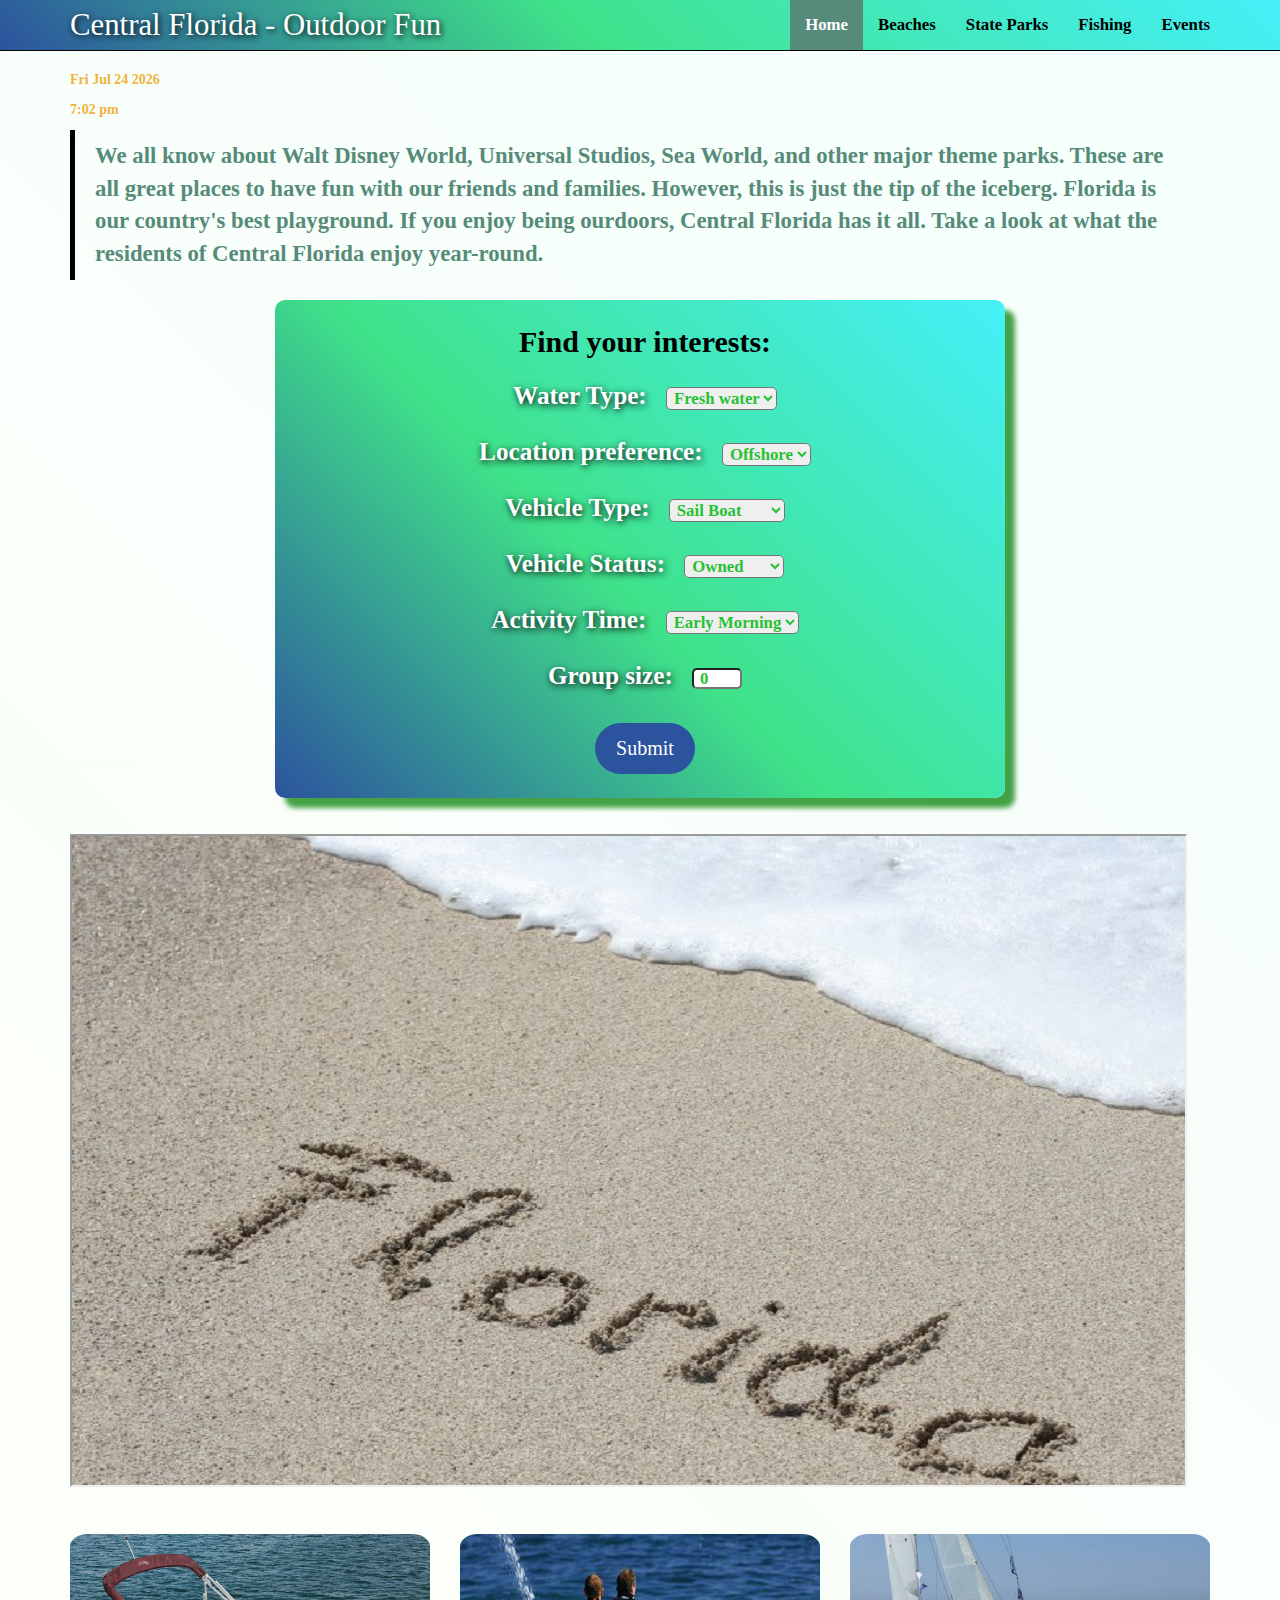
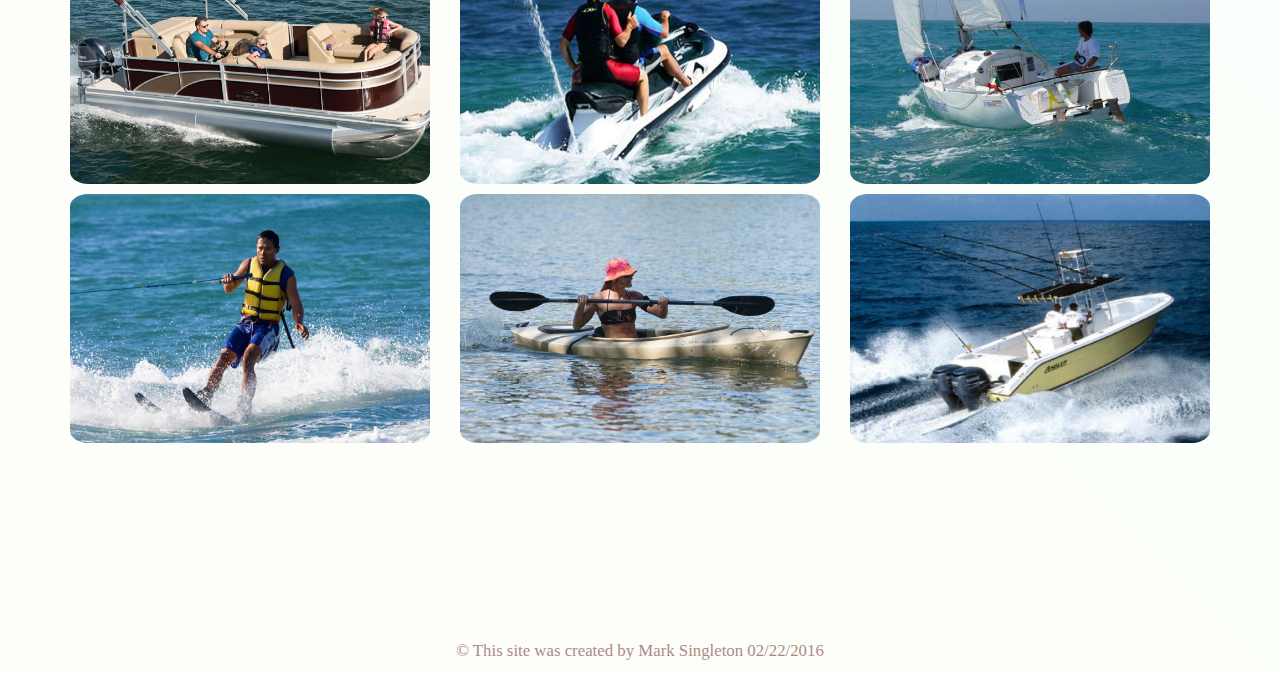
<file: index.html>
<!DOCTYPE html>
<!-- Author Mark Singleton
created on 2/22/2016 -->
<html lang="en-us">
<head>
<title>Home</title>
<meta name="viewport" content="width=device-width, initial-scale=1">
<link href="css/bootstrap.min.css" rel="stylesheet" type="text/css"/>
<link href="css/outdoors2.css" rel="stylesheet" type="text/css"/>
<meta charset="UTF-8">
</head>
<body onload="getMyDate(); getMyTime(); setInterval('getMyTime()', 1000 )">
	<nav class="navbar navbar-inverse navbar-fixed-top"  role="navigation" >
		<div class="container">
			<div class="navbar-header">			
				<button type="button" class="navbar-toggle" data-toggle="collapse" data-target="#myNavbar">
					<span class="icon-bar"></span>
					<span class="icon-bar"></span>
					<span class="icon-bar"></span> 
				</button>			
				<a href="#" class="navbar-brand">Central Florida - Outdoor Fun</a>				
			</div>
			<div class="collapse navbar-collapse" id="myNavbar">
				<ul class="nav navbar-nav navbar-right">
					<li class="active"><a href="index.html" >Home</a></li>
					<li><a href="beaches.html">Beaches</a></li>
					<li><a href="state_parks.html">State Parks</a></li>
					<li><a href="fishing.html">Fishing</a></li>
					<li><a href="events.html">Events</a></li>
				</ul>
			</div>
		</div>
	</nav>
	<div class="container">	
		<div class="row">
			<div id="date_time" class="col-sm-12">
				<p id="current_date"></p>
				<p id="current_time"></p>
			</div>
			<div class="col-sm-12 content">								
				<blockquote>
					<p class="my_article">We all know about Walt Disney World, Universal Studios, Sea World, and other major theme parks. These are all great places to have fun with our friends and families. However, this is just the tip of the iceberg. Florida is our country's best playground. If you enjoy being ourdoors, Central Florida has it all. Take a look at what the residents of Central Florida enjoy year-round.</p>
				</blockquote>
			</div>			
		</div>
			<div class="col-sm-12 col-md-offset-2 col-md-8 col-lg-offset-2 col-lg-8">				
				<form role="form" id="myForm">				
					<h2 id="form_title">Find your interests:</h2>				
					<div class="form-group">
						<label for="water_type">Water Type: </label>		
						<select id="water_type" name="water_type">
							<option class="option_style" value="fresh">Fresh water</option>
							<option class="option_style" value="salt">Salt water</option>
							<option class="option_style" value="both">Both</option>
							<option class="option_style" value="none">None</option>
						</select>
					</div>						
					<div class="form-group">
						<label for="water_preference">Location preference: </label>			
						<select id="water_preference" name="water_preference">
							<option class="option_style" value="offshore">Offshore</option>
							<option class="option_style" value="inshore">Inshore</option>
							<option class="option_style" value="onshore">Onshore</option>
							<option class="option_style" value="none">None</option>
						</select>
					</div>					
					<div class="form-group">
						<label for="vehicle_type">Vehicle Type:</label>						
						<select id="vehicle_type" name="vehicle_type" >
							<option class="option_style" value="sailboat">Sail Boat</option>
							<option class="option_style" value="speedboat">Speed Boat</option>
							<option class="option_style" value="fishing_boat">Fishing Boat</option>
							<option class="option_style" value="yacht">Yacht</option>
							<option class="option_style" value="canoe">Canoe</option>
							<option class="option_style" value="kayak">Kayak</option>
							<option class="option_style" value="jetski">Jetski</option>
						</select>
					</div>					
					<div class="form-group">
						<label for="vehicle_status">Vehicle Status: </label>		
						<select id="vehicle_status" name="vehicle_status">
							<option class="option_style" value="owned">Owned</option>
							<option class="option_style" value="rental">Rental</option>
							<option class="option_style" value="chartered">Chartered</option>
							<option class="option_style" value="none">None</option>
						</select>
					</div>					
					<div class="form-group">
						<label for="activity_time">Activity Time: </label>		
						<select id="activity_time" name="activity_time">
							<option class="option_style" value="early_morning">Early Morning</option>
							<option class="option_style" value="afternoon">Afternoon</option>
							<option class="option_style" value="evening">Evening</option>
						</select>
					</div>				
					<label for="group_size">Group size: </label> 
					<input type="number" id="group_size" name="group_size" min="0" max="100" step="1" value="0"><br /><br />
					<input class="btn" type="button" value="Submit" onclick="checkVehicle()">
					<br/><br/>	
				</form>	
			</div>			
			<div class="col-md-12 iframe_container">
					<iframe id="home_frame" src="images/florida2.jpg">Sorry, your browser does not support IFrame</iframe>
					<a id="myLink" href=""></a>
			</div>
		<div class="row">
			<div class="col-sm-4 all_vehicles">
				<img class="img-responsive vehicles" src="images/pontoon2.jpg" alt="pontoon boat" />
			</div>
			<div class="col-sm-4 all_vehicles">
				<img class="img-responsive vehicles" src="images/jetski2.jpg" alt="pontoon boat" />
			</div>
			<div class="col-sm-4 all_vehicles">
				<img class="img-responsive vehicles" src="images/sailing2.jpg" alt="pontoon boat" />
			</div>
		</div>
		<div class="row">
			<div class="col-sm-4 all_vehicles">
				<img class="img-responsive vehicles" src="images/waterski2.jpg" alt="pontoon boat" />
			</div>
			<div class="col-sm-4 all_vehicles">
				<img class="img-responsive vehicles" src="images/canoe2.jpg" alt="pontoon boat" />
			</div>
			<div class="col-sm-4 all_vehicles">
				<img class="img-responsive vehicles" src="images/fishing2.jpg" alt="pontoon boat" />
			</div>
		</div>
		<br />
		<footer class="col-sm-12 copyright">
			<p>&copy; This site was created by Mark Singleton 02/22/2016</p>
		</footer>
	</div><!-- end container -->
<script src="scripts/jquery-2.2.3.min.js"></script>
<script src="scripts/bootstrap.min.js"></script>
<script src="scripts/outdoors.js"></script> 
</body>
</html>
</file>
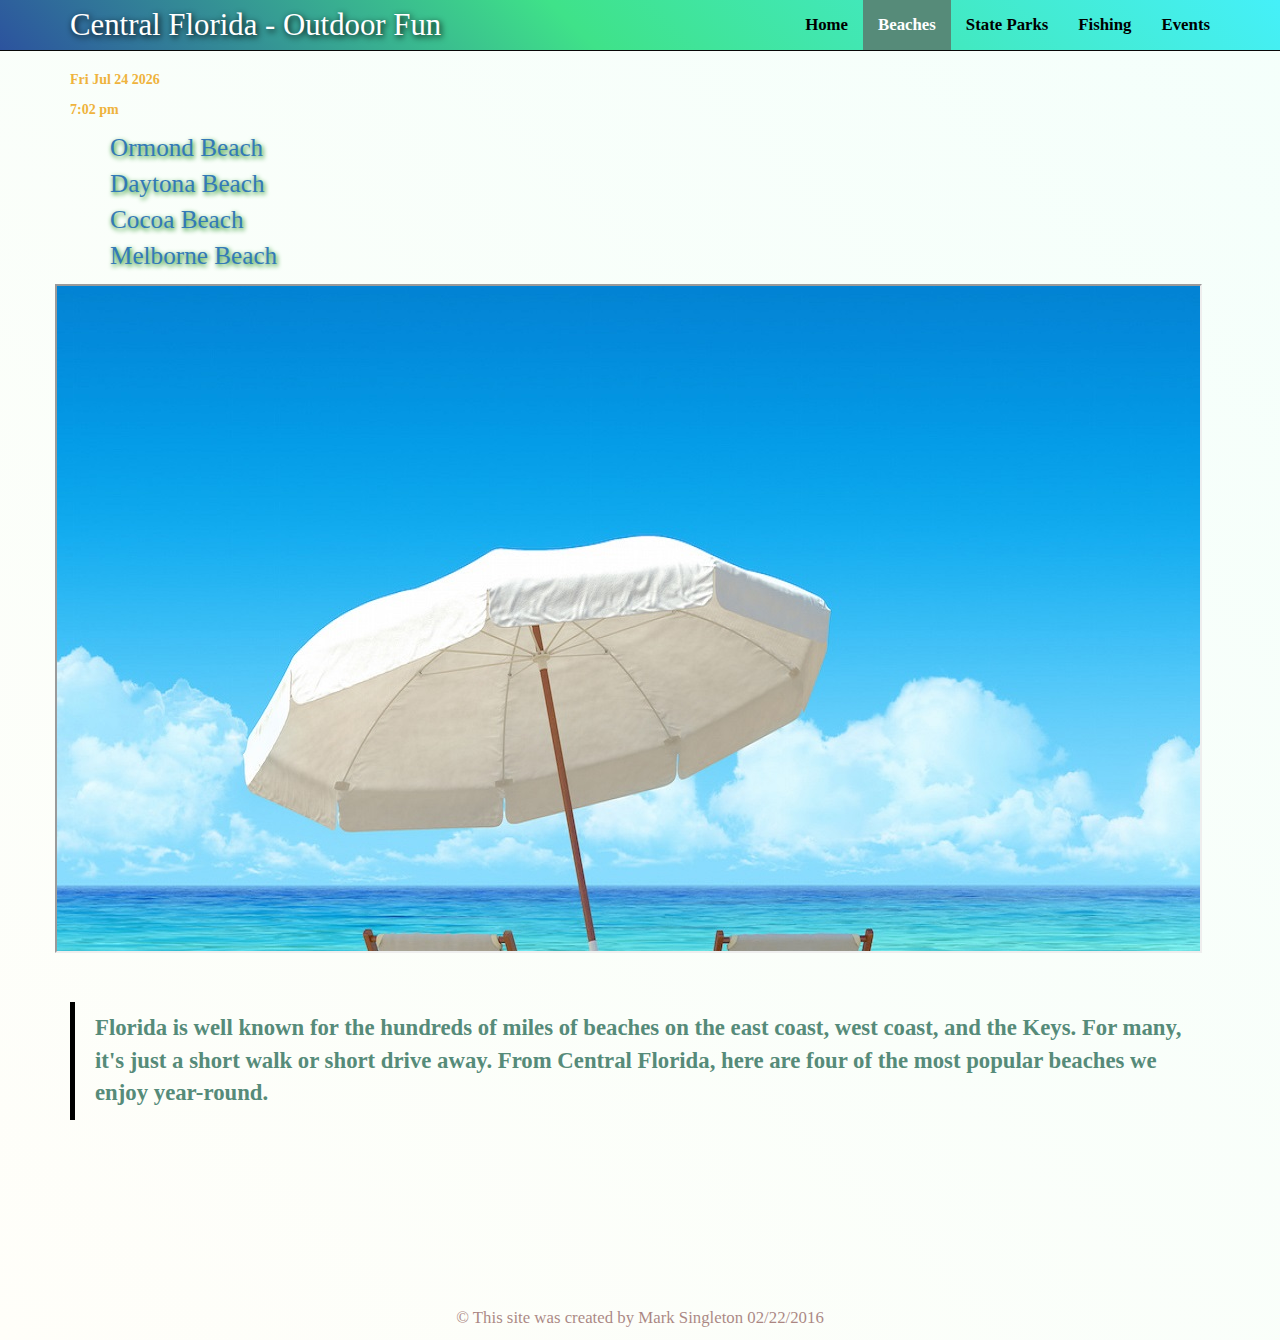
<file: beaches.html>
<!DOCTYPE html>
<!-- Author Mark Singleton
created on 2/22/2016 -->
<html lang="en-us">
<head>
<title>Beaches</title>
<meta name="viewport" content="width=device-width, initial-scale=1">
<link href="css/bootstrap.min.css" rel="stylesheet" type="text/css"/>
<link href="css/outdoors2.css" rel="stylesheet" type="text/css"/>
<meta charset="UTF-8">
</head>
<body onload="getMyDate(); getMyTime(); setInterval('getMyTime()', 1000 )">
    <nav class="navbar navbar-inverse navbar-fixed-top"  role="navigation" >
		<div class="container">
			<div class="navbar-header">			
				<button type="button" class="navbar-toggle" data-toggle="collapse" data-target="#myNavbar">
					<span class="icon-bar"></span>
					<span class="icon-bar"></span>
					<span class="icon-bar"></span> 
				</button>			
				<a href="#" class="navbar-brand">Central Florida - Outdoor Fun</a>				
			</div>
			<div class="collapse navbar-collapse" id="myNavbar">
				<ul class="nav navbar-nav navbar-right">
					<li><a href="index.html" >Home</a></li>
					<li class="active"><a href="beaches.html">Beaches</a></li>
					<li><a href="state_parks.html">State Parks</a></li>
					<li><a href="fishing.html">Fishing</a></li>
					<li><a href="events.html">Events</a></li>
				</ul>
			</div>
		</div>
	</nav>
	<div class="container">
		<div class="row">
			<div id="date_time" class="col-sm-12">
				<p id="current_date"></p>
				<p id="current_time"></p>
			</div>
			<div class="col-xs-12 content">				
					<ul class="category_selections">
						<li><a id="ormondLink" href="#" onclick="getBeach('ormond')">Ormond Beach</a></li>
						<li><a id="daytona_link" href="#" onclick="getBeach('daytona')">Daytona Beach</a></li>
						<li><a id="cocoa_link" href="#" onclick="getBeach('cocoa')">Cocoa Beach </a></li>
						<li><a id="melbourneLink" href="#" onclick="getBeach('melborne')">Melborne Beach</a></li>
					</ul>				
			</div>		
			<div class="col-xs-12 iframe_container">				
				<iframe id="beach_frame" src="images/beach2.jpg">Sorry, your browser does not support IFrame</iframe>
			</div>		
			<div class="col-xs-12">
				<blockquote>
				<p class="my_article">Florida is well known for the hundreds of miles of beaches on the east coast, west coast, and the Keys. For many, it's just a short walk or short drive away. From Central Florida, here are four of the most popular beaches we enjoy year-round.</p>
				</blockquote>
			</div>
		</div>	
		<footer  class="col-sm-12 copyright">
			<p>&copy; This site was created by Mark Singleton 02/22/2016</p>
		</footer>
	</div>
<script src="scripts/jquery-2.2.3.min.js"></script>
<script src="scripts/bootstrap.min.js"></script>
<script src="scripts/outdoors.js"></script>
</body>
</html>
</file>
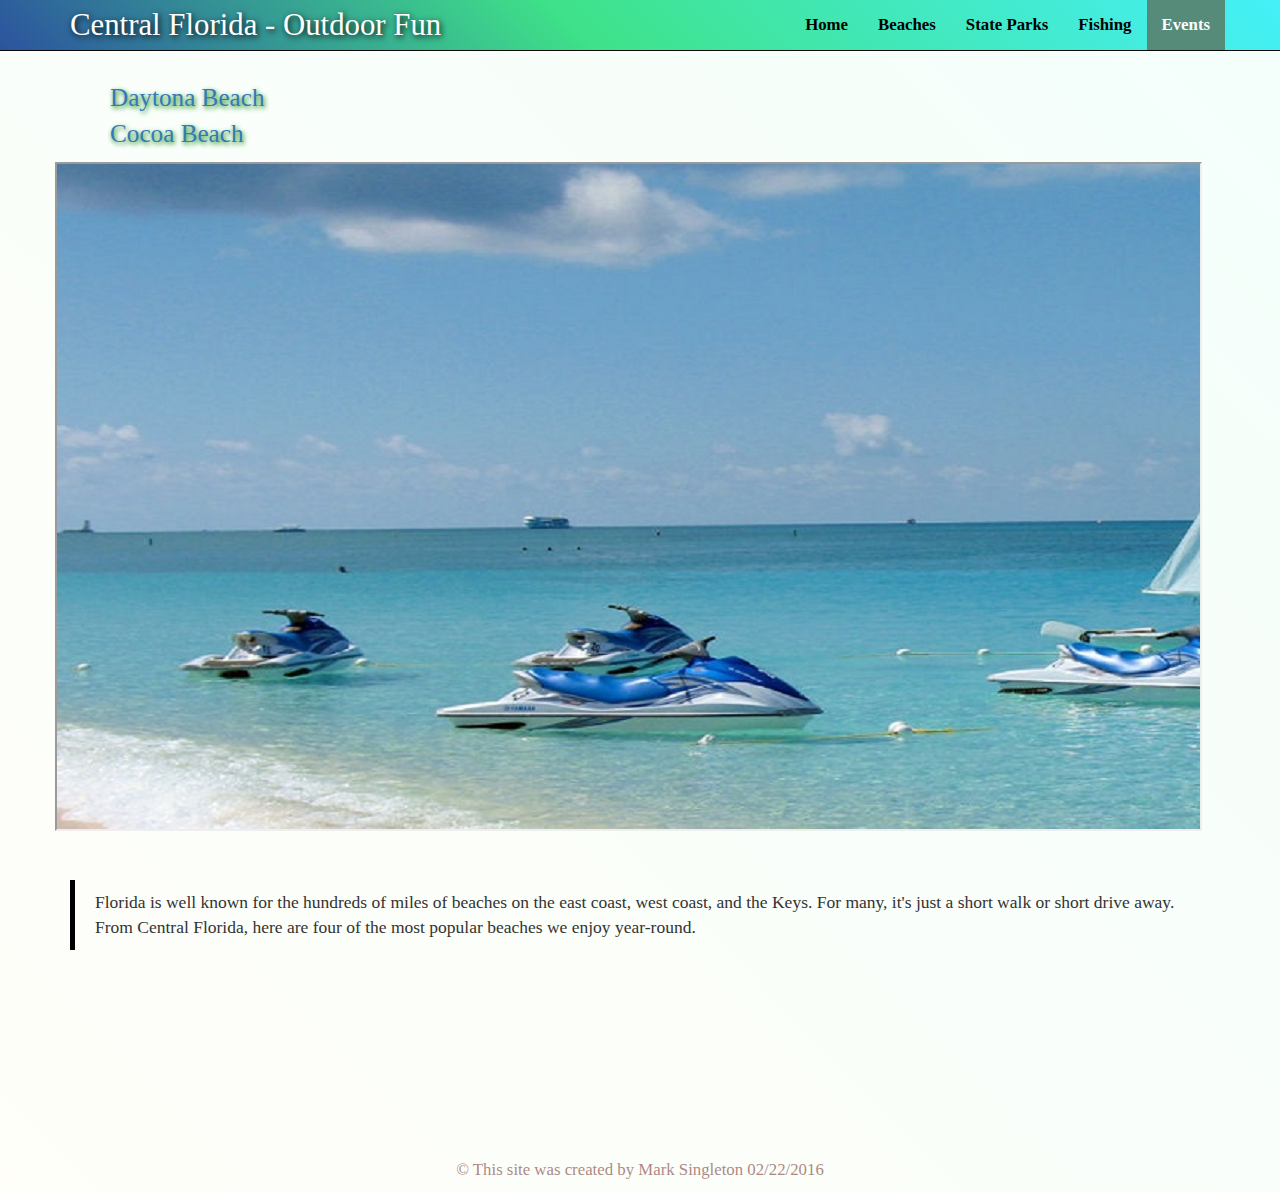
<file: events.html>
<!DOCTYPE html>
<!-- Author Mark Singleton
created on 2/22/2016 -->
<html lang="en-us">
<head>
<title>Events</title>
<meta name="viewport" content="width=device-width, initial-scale=1">
<link href="css/bootstrap.min.css" rel="stylesheet" type="text/css"/>
<link href="css/outdoors2.css" rel="stylesheet" type="text/css"/>
<meta charset="UTF-8">
</head>
<body onload="getMyDate(); getMyTime(); setInterval('getMyTime()', 1000 )">
    <nav class="navbar navbar-inverse navbar-fixed-top"  role="navigation" >
		<div class="container">
			<div class="navbar-header">			
				<button type="button" class="navbar-toggle" data-toggle="collapse" data-target="#myNavbar">
					<span class="icon-bar"></span>
					<span class="icon-bar"></span>
					<span class="icon-bar"></span> 
				</button>			
				<a href="#" class="navbar-brand">Central Florida - Outdoor Fun</a>				
			</div>
			<div class="collapse navbar-collapse" id="myNavbar">
				<ul class="nav navbar-nav navbar-right">
					<li><a href="index.html" >Home</a></li>
					<li><a href="beaches.html">Beaches</a></li>
					<li><a href="state_parks.html">State Parks</a></li>
					<li><a href="fishing.html">Fishing</a></li>
					<li class="active"><a href="events.html">Events</a></li>
				</ul>
			</div>
		</div>
	</nav>	
	<div class="container">
		<div class="row">
			<div class="col-xs-12 content">
				<p id="current_date"></p>
				<p id="current_time"></p>
				<br />
					<ul class="category_selections">
						<li><a id="daytonaLink" href="#" onclick="getEvent('daytona')">Daytona Beach</a></li>
						<li><a id="cocoaLink" href="#" onclick="getEvent('cocoa')">Cocoa Beach</a></li>
					</ul>
			</div>
			<div class="col-xs-12 iframe_container" >
				<iframe id="event_frame" src="images/events2.jpg"></iframe>
			</div>			
			<div class="col-xs-12">
				<blockquote>
					<p>Florida is well known for the hundreds of miles of beaches on the east coast, west coast, and the Keys. For many, it's just a short walk or short drive away. From Central Florida, here are four of the most popular beaches we enjoy year-round.</p>
				</blockquote>
			</div>		
		</div>
	</div>
	<footer class="col-sm-12 copyright">
		<p>&copy; This site was created by Mark Singleton 02/22/2016</p>
	</footer>
<script src="scripts/jquery-2.2.3.min.js"></script>
<script src="scripts/bootstrap.min.js"></script>
<script src="scripts/outdoors.js"></script>
</body>
</html>
</file>
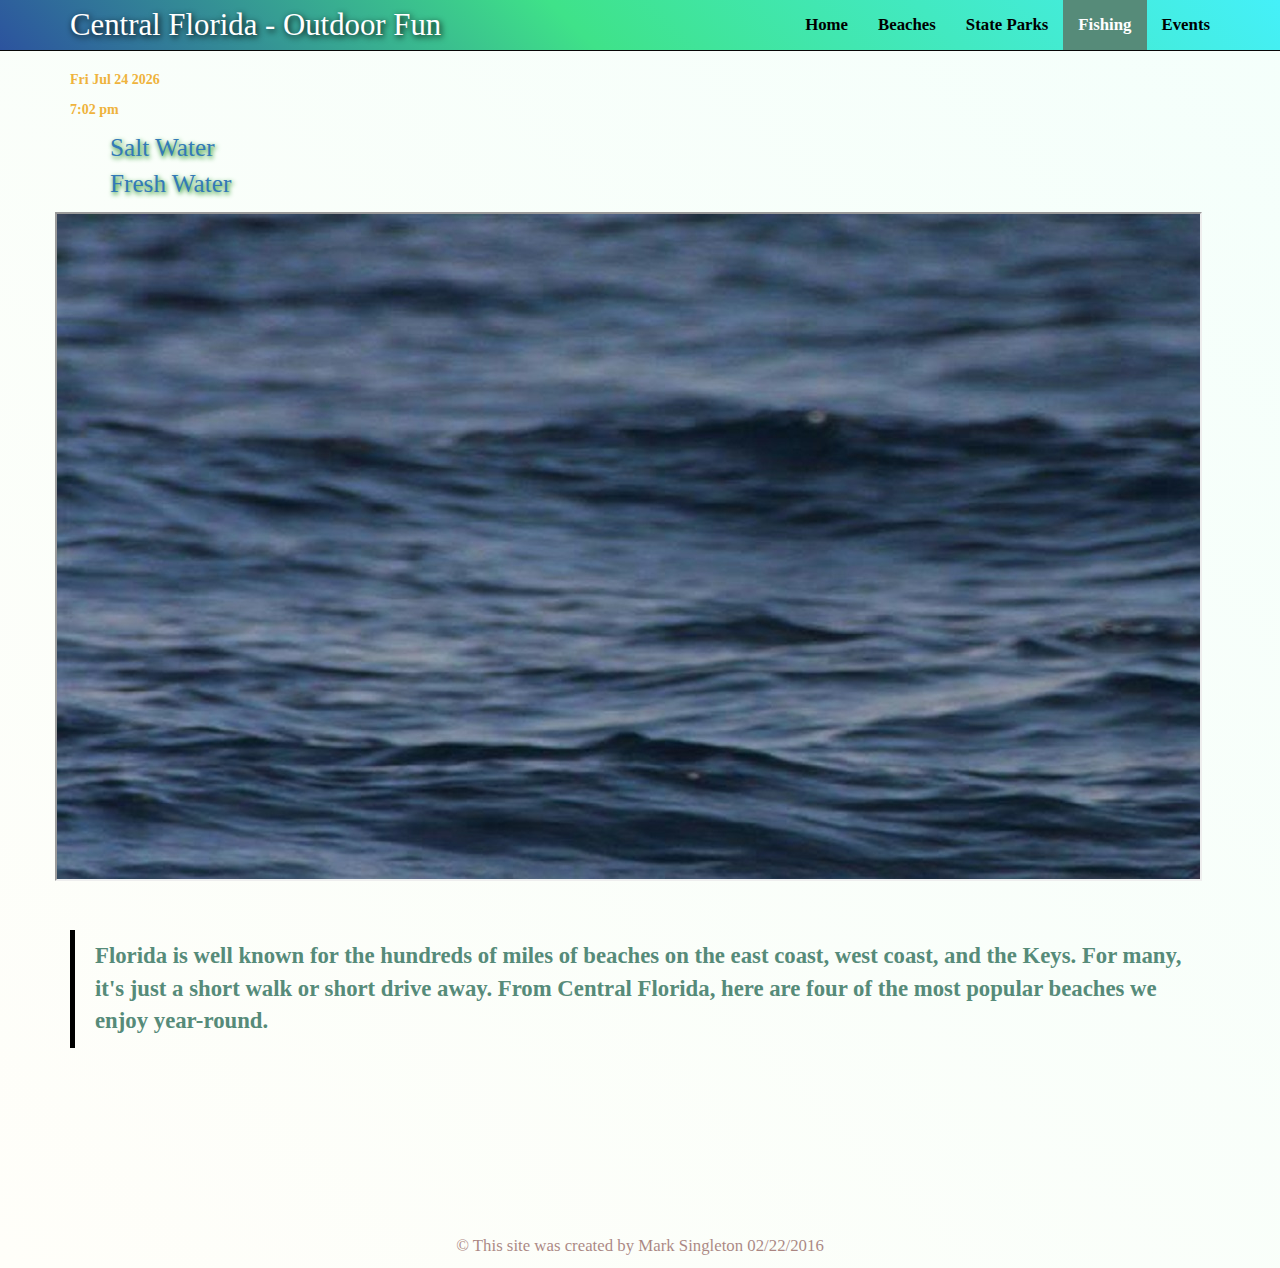
<file: fishing.html>
<!DOCTYPE html>
<!-- Author Mark Singleton
created on 2/22/2016 -->
<html lang="en-us">
<head>
<title>Fishing</title>
<meta name="viewport" content="width=device-width, initial-scale=1">
<link href="css/bootstrap.min.css" rel="stylesheet" type="text/css"/>
<link href="css/outdoors2.css" rel="stylesheet" type="text/css"/>
<meta charset="UTF-8">
</head>
<body onload="getMyDate(); getMyTime(); setInterval('getMyTime()', 1000 )">
    <nav class="navbar navbar-inverse navbar-fixed-top"  role="navigation" >
		<div class="container">
			<div class="navbar-header">			
				<button type="button" class="navbar-toggle" data-toggle="collapse" data-target="#myNavbar">
					<span class="icon-bar"></span>
					<span class="icon-bar"></span>
					<span class="icon-bar"></span> 
				</button>			
				<a href="#" class="navbar-brand">Central Florida - Outdoor Fun</a>				
			</div>
			<div class="collapse navbar-collapse" id="myNavbar">
				<ul class="nav navbar-nav navbar-right">
					<li><a href="index.html" >Home</a></li>
					<li><a href="beaches.html">Beaches</a></li>
					<li><a href="state_parks.html">State Parks</a></li>
					<li class="active"><a href="fishing.html">Fishing</a></li>
					<li><a href="events.html">Events</a></li>
				</ul>
			</div>
		</div>
	</nav>	
	<div class="container">
		<div class="row">
			<div id="date_time" class="col-sm-12">
				<p id="current_date"></p>
				<p id="current_time"></p>
			</div>
			<div class="col-xs-12 content">				
				<ul class="category_selections">
					<li><a id="saltLink" href="#" onclick="getFish('salt')">Salt Water</a></li>
					<li><a id="freshLink" href="#" onclick="getFish('fresh')">Fresh Water</a></li>
				</ul>
			</div>
			<div class="col-xs-12 iframe_container" >
				<iframe id="fish_frame" src="images/fish2.jpg"></iframe>
			</div>		
			<div class="col-xs-12">
				<blockquote>
					<p class="my_article">Florida is well known for the hundreds of miles of beaches on the east coast, west coast, and the Keys. For many, it's just a short walk or short drive away. From Central Florida, here are four of the most popular beaches we enjoy year-round.</p>
				</blockquote>
			</div>	
		</div>
		<footer class="col-sm-12 copyright">
			<p>&copy; This site was created by Mark Singleton 02/22/2016</p>
		</footer>
	</div>
<script src="scripts/jquery-2.2.3.min.js"></script>
<script src="scripts/bootstrap.min.js"></script>
<script src="scripts/outdoors.js"></script>
</body>
</html>
</file>
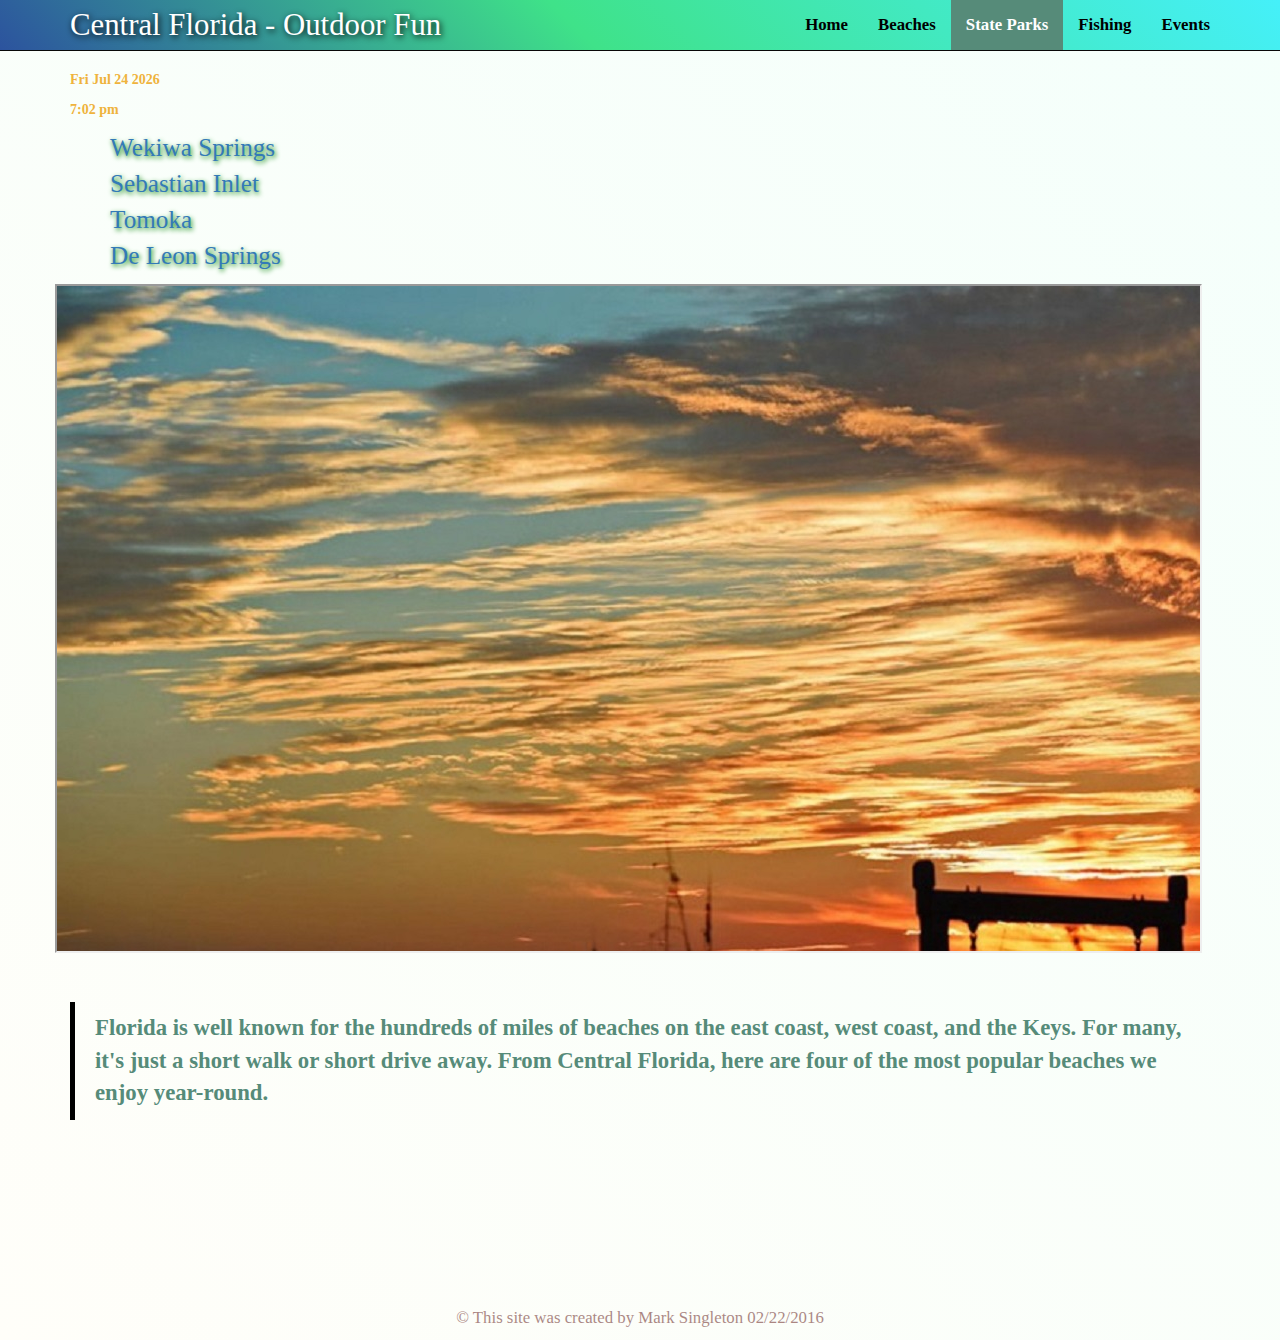
<file: state_parks.html>
<!DOCTYPE html>
<!-- Author Mark Singleton
created on 2/22/2016 -->
<html lang="en-us">
<head>
<title>State Parks</title>
<meta name="viewport" content="width=device-width, initial-scale=1">
<link href="css/bootstrap.min.css" rel="stylesheet" type="text/css"/>
<link href="css/outdoors2.css" rel="stylesheet" type="text/css"/>
<meta charset="UTF-8">
</head>
<body onload="getMyDate(); getMyTime(); setInterval('getMyTime()', 1000 )">
    <nav class="navbar navbar-inverse navbar-fixed-top"  role="navigation" >
		<div class="container">
			<div class="navbar-header">			
				<button type="button" class="navbar-toggle" data-toggle="collapse" data-target="#myNavbar">
					<span class="icon-bar"></span>
					<span class="icon-bar"></span>
					<span class="icon-bar"></span> 
				</button>			
				<a href="#" class="navbar-brand">Central Florida - Outdoor Fun</a>				
			</div>
			<div class="collapse navbar-collapse" id="myNavbar">
				<ul class="nav navbar-nav navbar-right">
					<li><a href="index.html" >Home</a></li>
					<li><a href="beaches.html">Beaches</a></li>
					<li class="active"><a href="state_parks.html">State Parks</a></li>
					<li><a href="fishing.html">Fishing</a></li>
					<li><a href="events.html">Events</a></li>
				</ul>
			</div>
		</div>
	</nav>	
	<div class="container">
		<div class="row">
			<div id="date_time" class="col-sm-12">
				<p id="current_date"></p>
				<p id="current_time"></p>
			</div>
			<div class="col-xs-12 content">
				<ul class="category_selections">
					<li><a id="wekiwaLink" href="#" onclick="getPark('wekiwa')">Wekiwa Springs</a></li>
					<li><a id="sebastianLink" href="#" onclick="getPark('sebastian')">Sebastian Inlet</a></li>
					<li><a id="tomokaLink" href="#" onclick="getPark('tomoka')">Tomoka</a></li>
					<li><a id="de_leon" href="#" onclick="getPark('de_leon')">De Leon Springs</a></li>
				</ul>
			</div>
			<br/>
			<div class="col-xs-12 iframe_container" >
				<iframe id="park_frame" src="images/park2.jpg"></iframe>
			</div>	
			<div class="col-xs-12">
				<blockquote>
				<p class="my_article">Florida is well known for the hundreds of miles of beaches on the east coast, west coast, and the Keys. For many, it's just a short walk or short drive away. From Central Florida, here are four of the most popular beaches we enjoy year-round.</p>
				</blockquote>
			</div>		
		</div>	
		<footer class="col-sm-12 copyright">
			<p>&copy; This site was created by Mark Singleton 02/22/2016</p>
		</footer>
	</div>
<script src="scripts/jquery-2.2.3.min.js"></script>
<script src="scripts/bootstrap.min.js"></script>
<script src="scripts/outdoors.js"></script>
</body>
</html>
</file>
<file: css/outdoors2.css>
/*
Table of Contents
_____________________________________

- General Contents
- Typography
- Header & Navigation
- Images & Media
- Footer
- Media Queries
*/

/*
General Contents
_____________________________________
*/
body {
	font-family: Georgia;	
	/* Permalink - use to edit and share this gradient: http://colorzilla.com/gradient-editor/#fffef9+0,f4fffb+100 */
	background: rgb(255,254,249); /* Old browsers */
	background: -moz-linear-gradient(45deg,  rgba(255,254,249,1) 0%, rgba(244,255,251,1) 100%); /* FF3.6-15 */
	background: -webkit-linear-gradient(45deg,  rgba(255,254,249,1) 0%,rgba(244,255,251,1) 100%); /* Chrome10-25,Safari5.1-6 */
	background: linear-gradient(45deg,  rgba(255,254,249,1) 0%,rgba(244,255,251,1) 100%); /* W3C, IE10+, FF16+, Chrome26+, Opera12+, Safari7+ */
	filter: progid:DXImageTransform.Microsoft.gradient( startColorstr='#fffef9', endColorstr='#f4fffb',GradientType=1 ); /* IE6-9 fallback on horizontal gradient */	
}
form{
	border-radius: 10px;
	padding-top: 5px;
	padding-left: 10px;
	margin-bottom: 5%;
	text-align: center;	
	-webkit-box-shadow: 10px 10px 5px 0px rgba(10,130,4,0.75);
	-moz-box-shadow: 10px 10px 5px 0px rgba(0,0,0,0.75);
	box-shadow: 10px 10px 5px 0px rgba(10,130,10,0.75);	
	/* Permalink - use to edit and share this gradient: http://colorzilla.com/gradient-editor/#2c539e+0,3fe289+45,45f0f9+100 */
	background: rgb(44,83,158); /* Old browsers */
	background: -moz-linear-gradient(45deg,  rgba(44,83,158,1) 0%, rgba(63,226,137,1) 45%, rgba(69,240,249,1) 100%); /* FF3.6-15 */
	background: -webkit-linear-gradient(45deg,  rgba(44,83,158,1) 0%,rgba(63,226,137,1) 45%,rgba(69,240,249,1) 100%); /* Chrome10-25,Safari5.1-6 */
	background: linear-gradient(45deg,  rgba(44,83,158,1) 0%,rgba(63,226,137,1) 45%,rgba(69,240,249,1) 100%); /* W3C, IE10+, FF16+, Chrome26+, Opera12+, Safari7+ */
	filter: progid:DXImageTransform.Microsoft.gradient( startColorstr='#2c539e', endColorstr='#45f0f9',GradientType=1 ); /* IE6-9 fallback on horizontal gradient */	
}
ul.category_selections li{list-style-type: none; font-size: 1.8em;	color: blue;	text-shadow: .05em .08em .2em green;}

.iframe_container {position: relative; padding-bottom: 56.25%; /* 16:9 */ padding-top: 25px; height: 0; overflow: hidden; margin-bottom: 3%;}

.iframe_container iframe {position: absolute;	top: 0; left: 0; width: 98%; height: 98%;}

.vehicles {border-radius: 5%;}

.all_vehicles {padding-bottom: 10px;}

input[type=number] {border-radius: 5px; padding-left: 3px;}

select {border-radius: 5px; padding-left: 3px;}

#group_size {width: 50px;	height: 21px;	padding-left: 6px;}

blockquote {border-left-color: black;}
/*
Typography
_____________________________________
*/
.my_article {color: #568B79; font-size: 1.3em; font-weight: bold;}

#date_time {color: #EFB33C;	font-size: 1em; font-weight: bold; padding-top: 70px;}

#form_title {color: black; font-weight: bold; padding-bottom: 10px;}

#myForm {font-size: 1.2em; font-weight: bold; color:#26C233;}

#myForm label {font-size: 1.5em; color: #fff; text-shadow: .05em .08em .3em black; padding-right: 15px;}

.btn {-webkit-border-radius: 28; -moz-border-radius: 28; border-radius: 28px; font-family: Georgia; color: #ffffff; font-size: 20px; background: #2c539e; padding: 10px 20px 10px 20px; text-decoration: none;}

.btn:hover {background: #45f0f9; text-decoration: none;}
/*
Header & Navigation
_____________________________________
*/
.navbar-inverse {
	/* Permalink - use to edit and share this gradient: http://colorzilla.com/gradient-editor/#2c539e+0,3fe289+45,45f0f9+100 */
	background: rgb(44,83,158); /* Old browsers */
	background: -moz-linear-gradient(45deg,  rgba(44,83,158,1) 0%, rgba(63,226,137,1) 45%, rgba(69,240,249,1) 100%); /* FF3.6-15 */
	background: -webkit-linear-gradient(45deg,  rgba(44,83,158,1) 0%,rgba(63,226,137,1) 45%,rgba(69,240,249,1) 100%); /* Chrome10-25,Safari5.1-6 */
	background: linear-gradient(45deg,  rgba(44,83,158,1) 0%,rgba(63,226,137,1) 45%,rgba(69,240,249,1) 100%); /* W3C, IE10+, FF16+, Chrome26+, Opera12+, Safari7+ */
	filter: progid:DXImageTransform.Microsoft.gradient( startColorstr='#2c539e', endColorstr='#45f0f9',GradientType=1 ); /* IE6-9 fallback on horizontal gradient */   
}
.navbar-inverse .navbar-brand {color: #fff; font-size: 2.2em; text-shadow: .05em .08em .2em black;}
.navbar-inverse .navbar-nav>li>a {font-size: 1.2em; color: black; font-weight: bold;}

.navbar-inverse .navbar-nav>.active>a, .navbar-inverse .navbar-nav>.active>a:focus, .navbar-inverse .navbar-nav>.active>a:hover {color: #fff; background-color: #568B79;}
/*
Images & Media
_____________________________________
*/
img{max-width: 100%;}

@media (max-width: 360px){
	.navbar-inverse .navbar-brand {font-size: 1.20em;}
	.my_article {font-size: .85em;}
	#myForm h2 {font-size: 1.4em; margin-left: 18%; text-shadow: .05em .08em .3em #fff; padding-bottom: 10px;}
	form {text-align: left;}
	#myForm {font-size: .8em; font-weight: bold;}
	#myForm label {font-size: 1.2em; color: #fff; text-shadow: .05em .08em .3em black; padding-right: 8px;}
	.btn {font-size: 12px; width: 60px;	height: 30px; padding: 0; margin-left: 39%;}
	footer {font-size: .75em; margin-bottom: 10%;}
	blockquote {border-left-color: #45f0f9;}
	.navbar-inverse .navbar-nav>li>a {color: #fff;}
	.navbar-inverse .navbar-nav>.active>a, .navbar-inverse .navbar-nav>.active>a:focus, .navbar-inverse .navbar-nav>.active>a:hover {color: yellow; background-color: #2c539e;}}	

@media (min-width: 361px) and (max-width: 440px){	
	.navbar-inverse .navbar-brand {font-size: 1.50em;}	
	.my_article {font-size: .85em;}
	#myForm h2 {font-size: 1.4em; margin-left: 18%; text-shadow: .05em .08em .3em #fff;padding-bottom: 10px;}
	form {text-align: left;}
	#myForm {font-size: .8em; font-weight: bold;}
	#myForm label {font-size: 1.2em; color: #fff; text-shadow: .05em .08em .3em black; padding-right: 8px;}
	.btn {font-size: 12px; width: 60px;	height: 30px; padding: 0; margin-left: 39%;}
	footer {font-size: .75em; margin-bottom: 10%;}
	blockquote {border-left-color: #45f0f9;}
	.navbar-inverse .navbar-nav>li>a {color: #fff;}
	.navbar-inverse .navbar-nav>.active>a, .navbar-inverse .navbar-nav>.active>a:focus, .navbar-inverse .navbar-nav>.active>a:hover {color: yellow; background-color: #2c539e;}}
	
@media (min-width: 441px) and (max-width: 768px){	
	.navbar-inverse .navbar-brand {font-size: 1.50em;}	
	.my_article {font-size: .85em;}
	#myForm h2 {font-size: 1.4em; text-shadow: .05em .08em .3em #fff;padding-bottom: 10px;}
	form {text-align: center;}
	#myForm {font-size: 1em; font-weight: bold;}
	#myForm label {font-size: 1.3em; color: #fff; text-shadow: .05em .08em .3em black; padding-right: 8px;}
	.btn {font-size: 12px; width: 60px;	height: 30px; padding: 0;}
	footer {font-size: .75em; margin-bottom: 10%;}
	blockquote {border-left-color: #45f0f9;}
	.navbar-inverse .navbar-nav>li>a {color: #fff;}
	.navbar-inverse .navbar-nav>.active>a, .navbar-inverse .navbar-nav>.active>a:focus, .navbar-inverse .navbar-nav>.active>a:hover {color: yellow; background-color: #2c539e;}}
	
@media (min-width: 767px) and (max-width: 992px){
	.navbar-inverse .navbar-brand {font-size: 1.30em;}
	.navbar-inverse .navbar-nav>li>a {font-size: .9em;}	
	.navbar-right {float: right!important; margin-right: -35px;}}
/*
Footer
_____________________________________
*/
.copyright p {opacity: 0.5; text-align: center; color: #5c0f0c; font-size: 1.20em; padding-top: 15%;}
</file>
